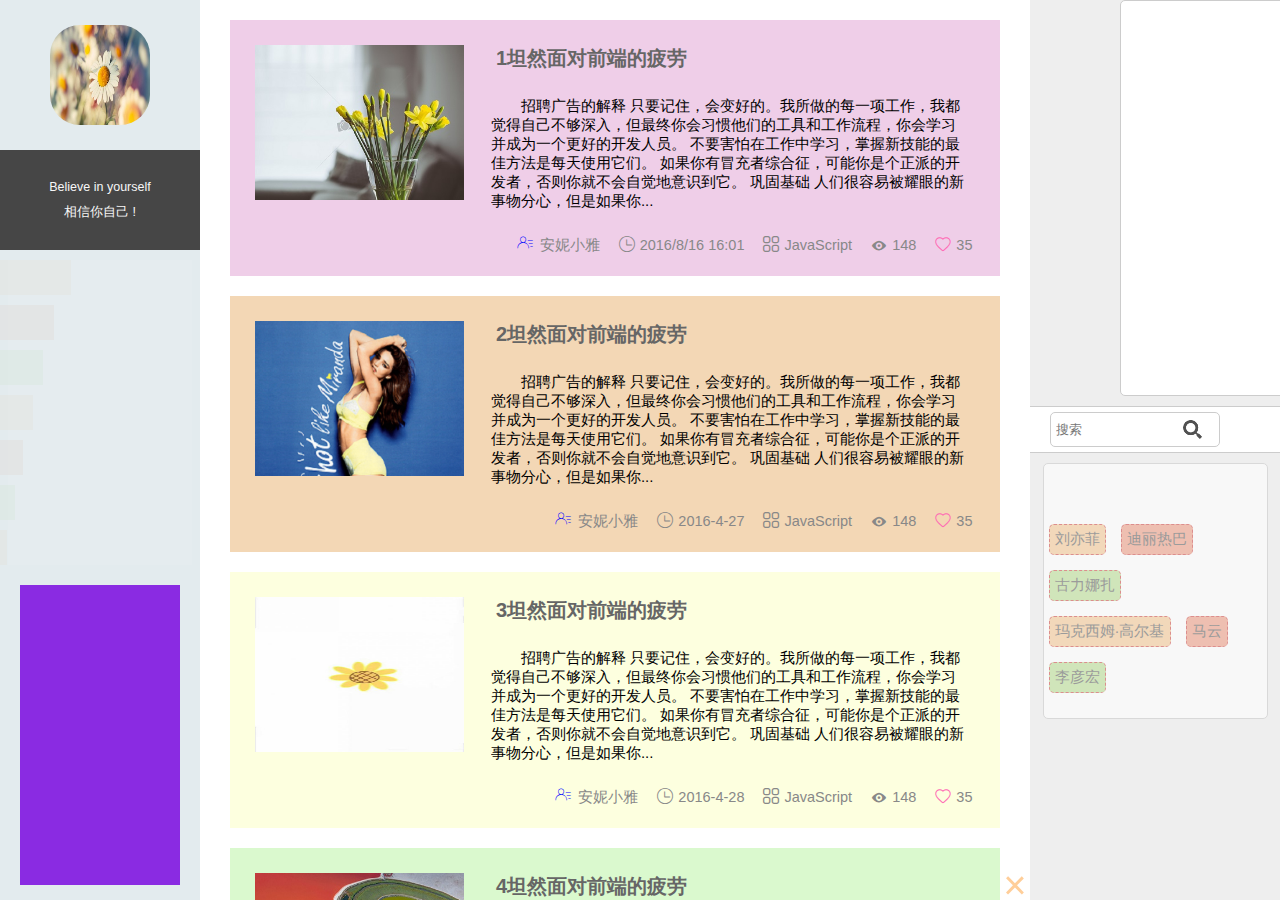
<file: index.html>
<!DOCTYPE >
<html>
	<head>
		<title>安妮小雅的博客</title>
		<meta charset="utf-8" />
		<meta name="viewport" content="width = device-width,initial-scale = 1.0,maximum-scale = 1.0" />
		<link rel="stylesheet" type="text/css" href="css/iconfont.css"/>
		<link rel="stylesheet" type="text/css" href="css/common.css" />
	</head>

	<body>
		<div id="mybody">
			<div id="leftOpenBtn">&equiv;</div>
			<div id="menuWrap">
				<div class="leftInner">
				<div id="head">
					<div class="myPic">
						<a href="aboutme.html" title="关于我"> <img alt="关于我" src="img/002.jpeg" /> </a>
					</div>
					<p class="slogan"> Believe in yourself<br />相信你自己 !</p>
				</div>
				<div id="categoryList">
					<!--<div class="categoryInner">
						<nav>
							<a href="#" title="html"><span> HTML </span><span>12</span> </a>
						</nav>
					</div>-->
				</div>
				<section>
					<a href="aboutme.html" title="关于我"> 了解 &bull; 我<i class="iconfont icon-xxx"></i> </a>
				</section>
				<div class="one"></div>
				<div class="one"></div>
			</div>
		</div>
			<div id="mainWrap">
				<!--<section>
					<div class="artical clearfix">
						<a href="#" class="left">
							<img src="img/1.png" />
						</a>
						<article class="left">
							<a href="#">
								 <h3>坦然面对：应对前端疲劳 </h3>
							</a>  
							<p>
								前端疲劳是非常真实的。 我看到过一些关于JavaScript疲劳的文章，
								但我认为问题远不止于这种特定的语言。先澄清一下，这篇文章不是
								在抱怨前端疲劳如何糟糕，以及技术发展太快—— 我喜欢技术迅速
								发展。同样的，我可以感受到它是如何的势不可挡，也会时不时地
								感觉自己要落伍了。发展。同样的，我可以感受到它是如何的势不可挡，也会时不时地
								感觉自己要落伍了。
							</p>
						</article>
					</div>
					<p class="details">
					<span><i></i>安妮小雅</span>	<span> <i></i>2015-3-26 </span> <span> <i></i>JavaScript</span>
						<span> <i></i> 2000人看过  </span> <span><i></i> 50人喜欢</span>
					</p>
				</section>-->
				<!--<footer>
					<a href="#" class="prev">
						<em><</em>
					</a>
					<div class="pages">
						<a href="#">1</a>
						<a href="#">2</a>
						<span class="cur">3</span>
						<a href="#">4</a>
						<a href="#">5</a>
						<span>...</span>
						<a href="#">34</a>
					</div>
					<a href="#" class="next">
						<em>></em>
					</a>
				</footer>-->
			</div>
			<div id="rightWrap">
				<div id="rightInner">
					<!--<div id="login" class="aside">
						<h3>
							登 录
						</h3>
						<form>
							<div class="loginbox">
								<input type="text" name="username" placeholder="用户名" required="required"/>
								<input type="password" name="pwd" placeholder="密码"  required/>
								<input type="button" value="登录" />
							</div>
							<a href="#">没有账号？去注册</a>
						</form>
					</div>-->
					<div id="recommend"  class="aside">
						<!--<h3>文章推荐</h3>
						<ul class="recommList">
							<li>
								<i></i>
								<a href="#" title="Python爬虫实战一之爬取糗事百科段子一之爬取糗事百科一之爬取糗事百科">Python爬虫实</a>
							</li>
						</ul>-->
					</div>
					<div id="search">
						<form id="form1" action="#" method="post"><input type="text" placeholder="搜索" name="searchText" /><input type="button" value="" name="searchBtn" />
						</form>
					</div>
					<div id="friendLink" class="aside">
						<!--<h3>友链小屋</h3>
						<a href="#" title="我的朋友"> <span>使用使用的任使用的任的任务</span></a>
						-->
					</div>
					<div id="rightOpenBtn">×</div>
				</div>
			</div>
		</div>
		<div id="panel">
			<button><a href="#mainWrap">返回顶部</a></button>
			<button><a href="aboutme.html">了解我</a></button>
		</div>
		<script src="js/tween.js"></script>
		<script src="js/gundong.js"></script>
		<script src="js/info.js"></script>
		<script src="js/common.js"></script>
		<!--<script src="js/index.js"></script>-->
	</body>
</html>
</file>
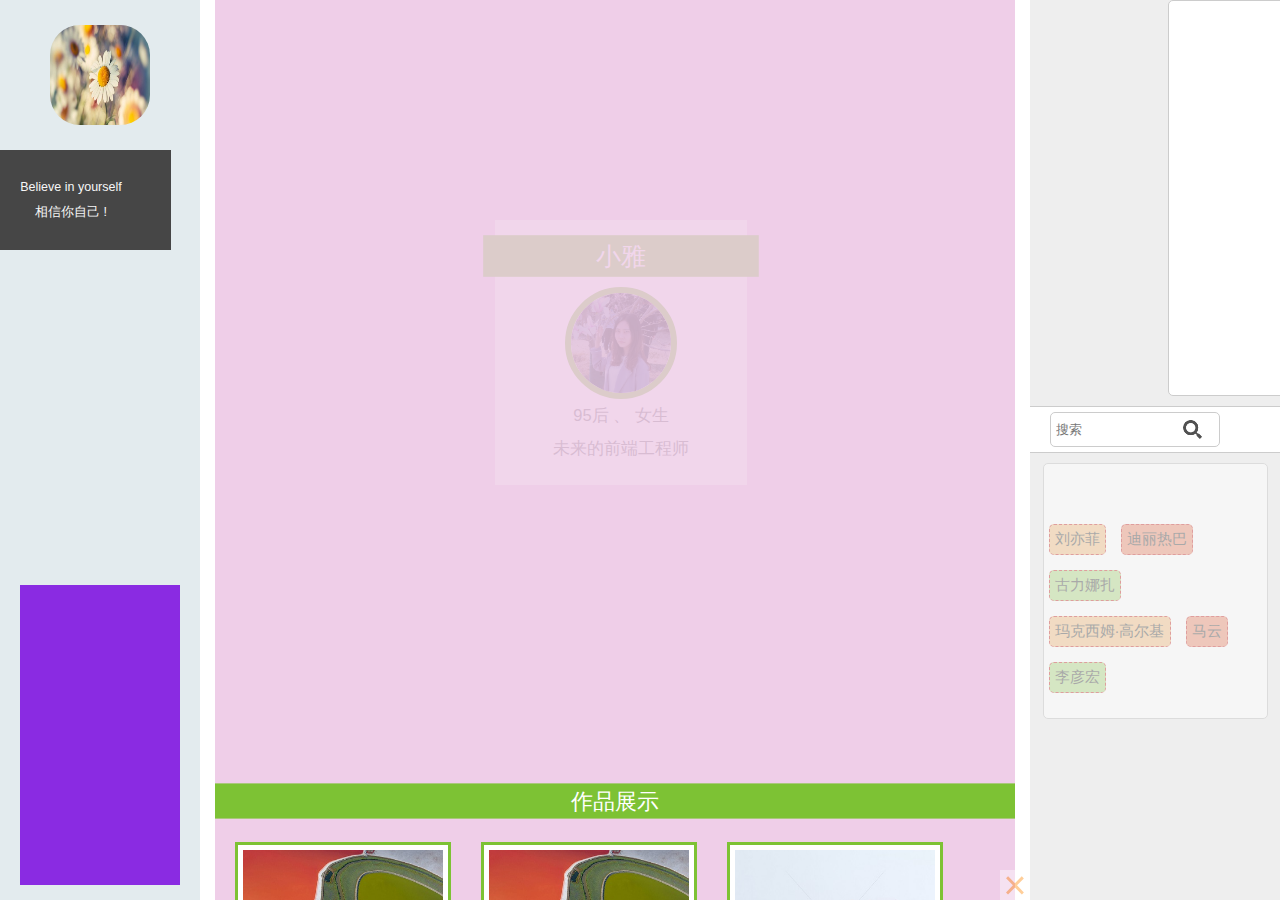
<file: aboutme.html>
<!DOCTYPE >
<html>
	<head>
		<title>安妮小雅的博客</title>
		<meta charset="utf-8" />
		<meta name="viewport" content="width = device-width,initial-scale = 1.0,maximum-scale = 1.0" />
		<link rel="stylesheet" type="text/css" href="css/iconfont.css" />
		<link rel="stylesheet" type="text/css" href="css/common.css" />
	</head>
	<body>
		<div id="mybody">
			<div id="leftOpenBtn">&equiv;</div>
			<div id="menuWrap">
				<div class="leftInner">
					<div id="head">
						<div class="myPic">
							<a href="#" title="关于我"> <img alt="关于我" src="img/002.jpeg" /> </a>
						</div>
						<p class="slogan"> Believe in yourself<br />相信你自己 !</p>
					</div>
					<div id="categoryList">
						<!--<div class="categoryInner">
						<nav>
							<a href="#" title="html"><span> HTML </span><span>12</span> </a>
						</nav>
					</div>-->
					</div>
					<section>
						<a href="aboutme.html" title="关于我"> 了解 &bull; 我<i class="iconfont icon-xxx"></i> </a>
					</section>
					<div class="one"></div>
					<div class="one"></div>
				</div>
			</div>
			<div id="mainWrap">
				<div class="aboutme clearfix">
					<div>
						<section class="xiaoya">
							<h3>小雅</h3>
							<img src="img/me (2).jpg" />
							<p>
								95后 、 女生 <br>未来的前端工程师
							</p>
						</section>
						<section class="contact">
							<h3>与我联系</h3>
							<ul>
								<li> <i class="iconfont icon-icecream-9"></i> 小雅 </li>
								<li> <i class="iconfont icon-icecream-14"></i> 22 </li>
								<li> <i class="iconfont icon-icecream-11"></i> 2018届毕业生 </li>
								<li> <i class="iconfont icon-icecream-10"></i> 山东</li>
								<li> <i class="iconfont icon-icecream-7"></i>QQ:528226249 </li>
								<li> <i class="iconfont icon-icecream-1"></i>https://github.com/justsso</li>
							</ul>
						</section>
					</div>
					<div>
						<section class="aboutTime">
							<h3>个人经历</h3>
							<span class="timeScroll"></span>
							<ul>
								<li>    
									<span class="time"><small>2014-至今</small></span>
									<p>
										山东理工大学<br>计算机科学与技术专业（卓越）
									</p>
									<em></em>
								</li>
								<li>
									<span class="time"><small>2016.9-2017.6</small></span>
									<p>
										山东理工大学
										<br />
										计算机学院软件孵化室
									</p>
									<em></em>
								</li>
							</ul>
						</section>
						<section class="skill">
							<h3>专业技能</h3>
							<div id="skill">
								<canvas id="canvas" width="400" height="400">
									您的浏览器不支持canvas！
								</canvas>
								<canvas id="tree" width="400" height="400">
									你的浏览器不支持canvas = _ =
								</canvas>
							</div>
						</section>
					</div>				
				</div>
				
				<!--作品集-->
				<div id="workCollection">
					<section>
						<h3>作品展示</h3>
						<ul>
							<li>
								<figure>
									<img src="img/003.jpg" />
									<figcaption> 微信小程序————“百书馆”</figcaption>
									<a href="#">详情..</a>
								</figure>
							</li>
							<li>
								<figure>
									<img src="img/003.jpg" />
									<figcaption> 微信小程序————“百书馆”</figcaption>
									<a href="#">详情..</a>
								</figure>
							</li>
							<li>
								<figure>
									<img src="img/2.jpg" />
									<figcaption> 微信小程序————“百书馆”</figcaption>
									<a href="#">详情..</a>
								</figure>
							</li>
							<li>
								<figure>
									<img src="img/2.jpg" />
									<figcaption> 微信小程序————“百书馆”</figcaption>
									<a href="#">详情..</a>
								</figure>
							</li>
							<li>
								<figure>
									<img src="img/2.jpg" />
									<figcaption> 微信小程序————“百书馆”</figcaption>
									<a href="#">详情..</a>
								</figure>
							</li>
							<li>
								<figure>
									<img src="img/003.jpg" />
									<figcaption> 微信小程序————“百书馆”</figcaption>
									<a href="#">详情..</a>
								</figure>
							</li>
						</ul>
					</section>
				</div>
			</div>
			<div id="rightWrap">
				<div id="rightInner">
					<div id="recommend" class="aside">
						<!--<h3>文章推荐</h3>
						<ul class="recommList">
							<li>
								<i></i>
								<a href="#" title="Python爬虫实战一之爬取糗事百科段子一之爬取糗事百科一之爬取糗事百科">Python爬虫实</a>
							</li>
						</ul>-->
					</div>
					<div id="search">
						<form id="form1" action="#" method="post"><input type="text" placeholder="搜索" name="searchText" /><input type="button" value="" name="searchBtn" />
						</form>
					</div>
					<div id="friendLink" class="aside">
						<!--<h3>友链小屋</h3>
						<a href="#" title="我的朋友"> <span>使用使用的任使用的任的任务</span></a>
						-->
					</div>
					<div id="rightOpenBtn">×</div>
				</div>
			</div>
		</div>
		<div id="panel">
			<button><a href="#mainWrap">返回顶部</a></button>
			<button><a href="aboutme.html">了解我</a></button>
		</div>
		<script src="js/tween.js"></script>
		<script src="js/gundong.js"></script>
		<script src="js/info.js"></script>
		<script src="js/common.js"></script>
		<script src="js/aboutme.js"></script>
	</body>

</html>
</file>
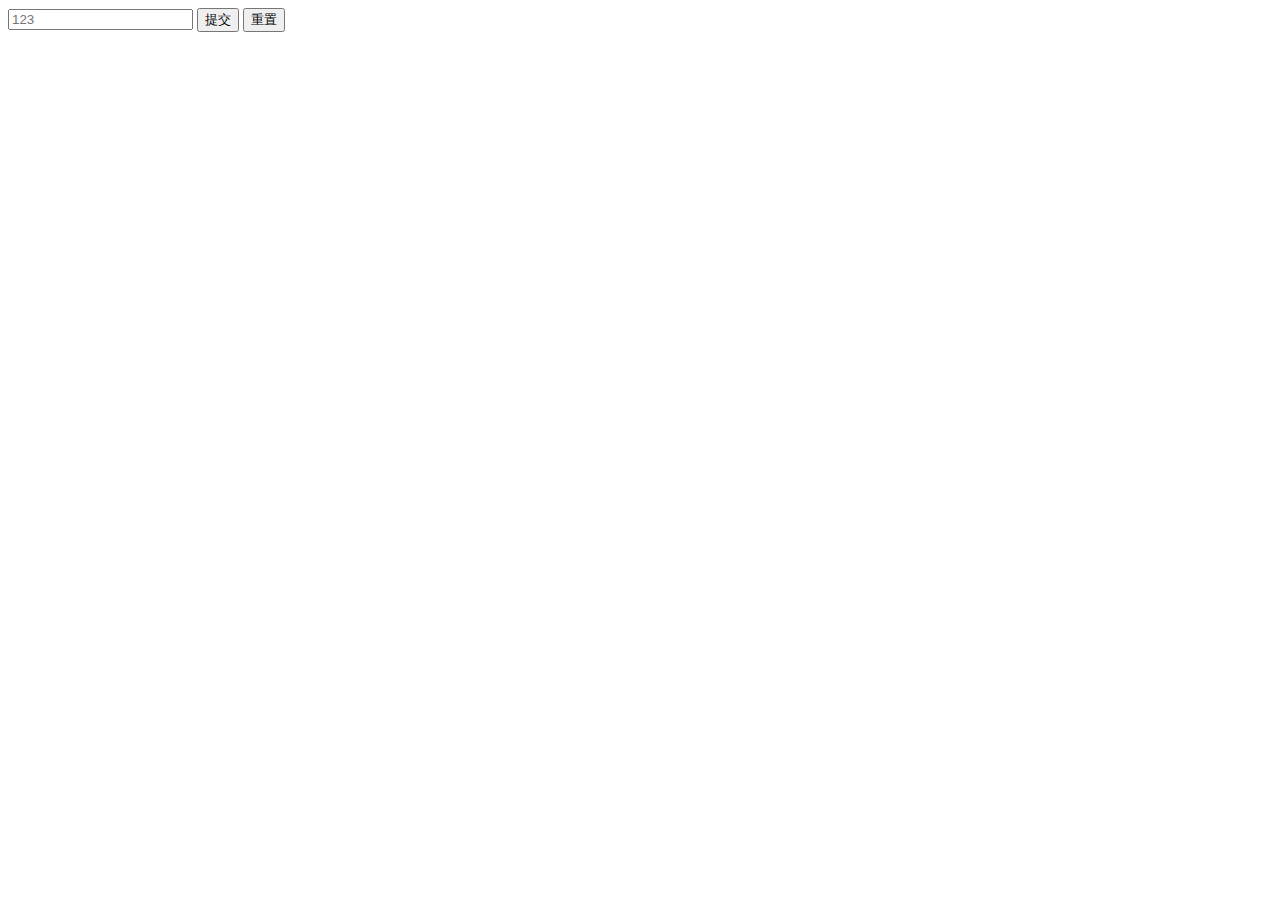
<file: messageMe.html>
<!DOCTYPE html>
<html>
	<head>
		<meta charset="UTF-8">
		<title>给我留言</title>
	</head>
	<body>
		<form action="#" method="post" id="form">
			<input type="text" value="" placeholder="123" />
			<input type="submit" value="提交"/>
			<input type="reset" name="" id="" value="重置" />
		</form>
		<script>
			var form = document.getElementById("form");
			form.onreset = function(e){
				
				e.preventDefault();
			}
		</script>
	</body>
</html>
</file>
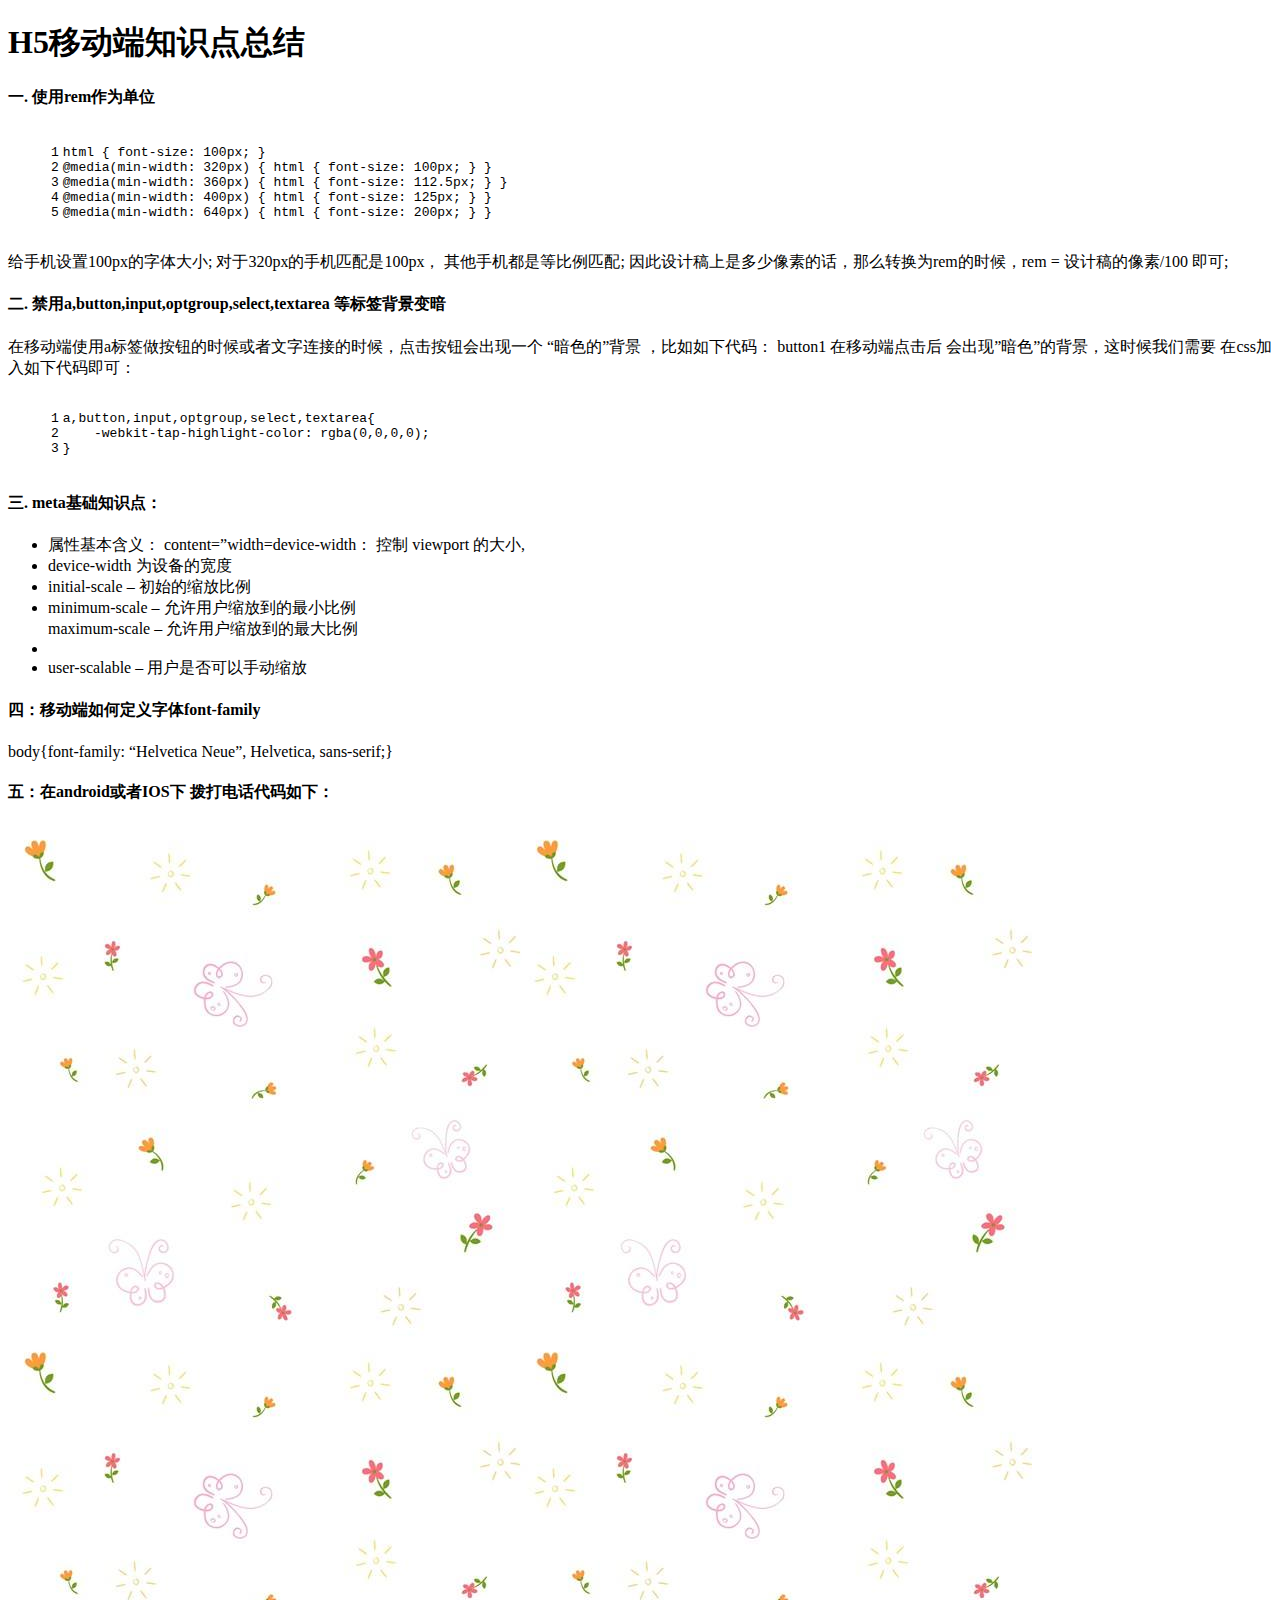
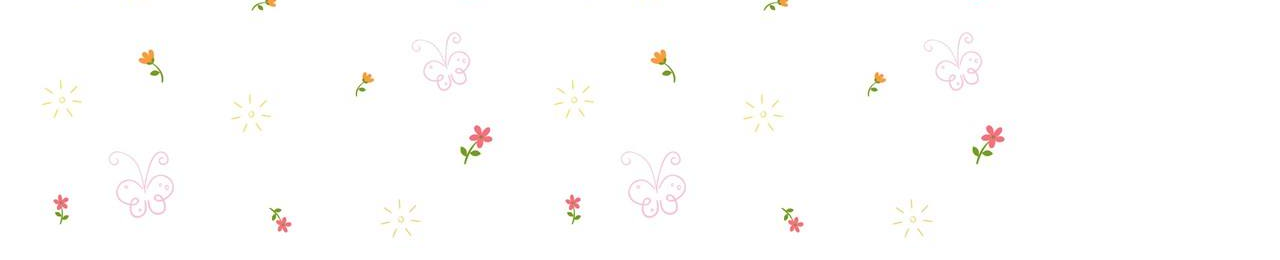
<file: moban.html>
<!DOCTYPE html>
<html>

	<head>
		<meta charset="UTF-8">
		<title></title>
	</head>

	<body>
		<h1 class="magic-editor-title" style="">H5移动端知识点总结</h1>
		<h4 class="magic-editor-h4" style="">
			<a id="一. 使用rem作为单位" name="一. 使用rem作为单位">一. 使用rem作为单位</a>
		</h4>
		<figure class="magic-editor-code" style="">
			<div class="needscoll">
				<table>
					<tbody>
						<tr>
							<td><pre class="magic-editor-code-number"><div>1</div><div>2</div><div>3</div><div>4</div><div>5</div></pre></td>
							<td><pre class="magic-editor-code-code"><div class="magic-editor-code-line">html { font-size: 100px; }</div><div class="magic-editor-code-line">@media(min-width: 320px) { html { font-size: 100px; } }</div><div class="magic-editor-code-line">@media(min-width: 360px) { html { font-size: 112.5px; } }</div><div class="magic-editor-code-line">@media(min-width: 400px) { html { font-size: 125px; } }</div><div class="magic-editor-code-line">@media(min-width: 640px) { html { font-size: 200px; } }</div></pre></td>
						</tr>
					</tbody>
				</table>
			</div>
		</figure>
		<div class="magic-editor-N" style="">
			给手机设置100px的字体大小; 对于320px的手机匹配是100px， 其他手机都是等比例匹配; 因此设计稿上是多少像素的话，那么转换为rem的时候，rem = 设计稿的像素/100 即可;
		</div>
		<h4 class="magic-editor-h4" style="">
			<a id="二.  禁用a,button,input,optgroup,select,textarea 等标签背景变暗" name="二.  禁用a,button,input,optgroup,select,textarea 等标签背景变暗">
				二.  禁用a,button,input,optgroup,select,textarea 等标签背景变暗
			</a>
		</h4>
		<div class="magic-editor-N" style="">
			在移动端使用a标签做按钮的时候或者文字连接的时候，点击按钮会出现一个 “暗色的”背景 ，比如如下代码： button1 在移动端点击后 会出现”暗色”的背景，这时候我们需要 在css加入如下代码即可：
		</div>
		<figure class="magic-editor-code" style="">
			<div class="needscoll">
				<table>
					<tbody>
						<tr>
							<td><pre class="magic-editor-code-number"><div>1</div><div>2</div><div>3</div></pre></td>
							<td><pre class="magic-editor-code-code"><div class="magic-editor-code-line">a,button,input,optgroup,select,textarea{</div><div class="magic-editor-code-line">    -webkit-tap-highlight-color: rgba(0,0,0,0);</div><div class="magic-editor-code-line">}</div></pre></td>
						</tr>
					</tbody>
				</table>
			</div>
		</figure>
		<h4 class="magic-editor-h4" style=""><a id="三. meta基础知识点：" name="三. meta基础知识点：">三. meta基础知识点：</a></h4>
		<div class="magic-editor-N" style="">
			<ul>
				<li>属性基本含义： content=”width=device-width： 控制 viewport 的大小,</li>
				<li>device-width 为设备的宽度</li>
				<li>initial-scale – 初始的缩放比例 </li>
				<li> minimum-scale – 允许用户缩放到的最小比例</li> maximum-scale – 允许用户缩放到的最大比例
				<li></li>
				<li>user-scalable – 用户是否可以手动缩放</li>
			</ul>
		</div>
		<h4 class="magic-editor-h4" style=""><a id="四：移动端如何定义字体font-family" name="四：移动端如何定义字体font-family">四：移动端如何定义字体font-family</a></h4>
		<div class="magic-editor-N" style="">body{font-family: “Helvetica Neue”, Helvetica, sans-serif;}</div>
		<h4 class="magic-editor-h4" style=""><a id="五：在android或者IOS下 拨打电话代码如下：" name="五：在android或者IOS下 拨打电话代码如下：">五：在android或者IOS下 拨打电话代码如下：</a></h4>
		<div class="magic-editor-code-img" style=""><img src="img/bg4.jpg"></div>
	</body>
</html>
</file>
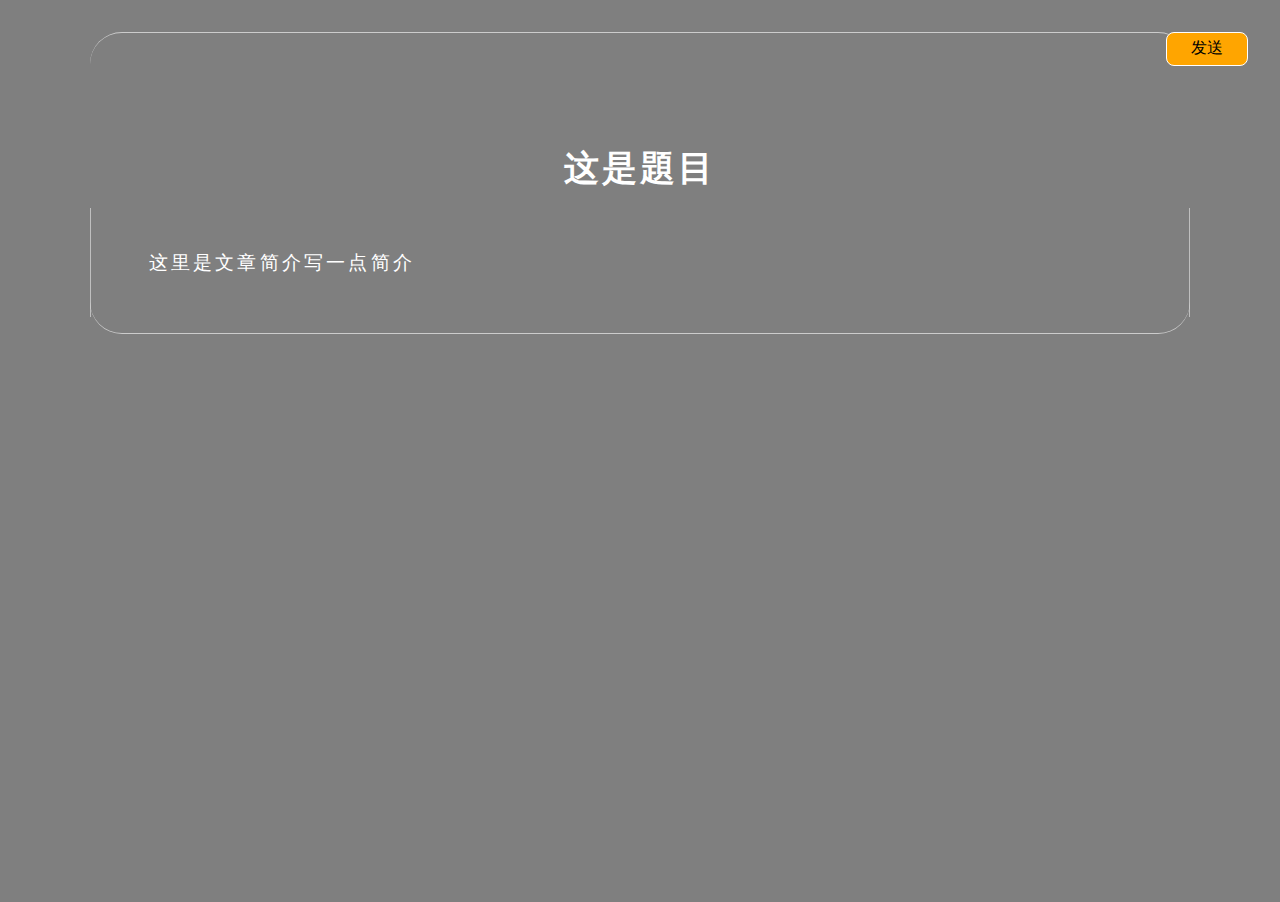
<file: writeArtical.html>
<!DOCTYPE html>
<html>
	<head>
		<meta charset="utf-8" />
		<title></title>
		<link rel="stylesheet" href="css/magic.css" />
	</head>
	<body style="background: rgba(0,0,0,0.5);">
		<div class="fathermaininfo">
			<div class="mytext">
				<div class="maininfo">
					<h1 class="magic-editor-title">这是題目</h1>
					<section class="magic-editor-quotes-introduction">
						这里是文章简介写一点简介
					</section>
				</div>
			</div>
			<div class="send">发送</div>
		</div>
		<div class="fortext">
			<div class="add">添加</div>
			<div class="change">修改</div>
			<div class="alot">删除</div>
		</div>
		<div class="zhe">
			<div class="constrol-simple">
				<div class="all">
					<div class="constrolTitle">选择类型</div>
					<div class="selectcategorg">
						<span class="constrol-item" item="magic-editor-title">title</span>
						<span class="constrol-item" item="magic-editor-quotes">quotes</span>
						<span class="constrol-item" item="magic-editor-quotes-introduction">introduction</span>
						<span class="constrol-item" item="magic-editor-Y">text-Y</span>
						<span class="constrol-item" item="magic-editor-N">text-N</span>
						<span class="constrol-item" item="magic-editor-h1">H1</span>
						<span class="constrol-item" item="magic-editor-h2">H2</span>
						<span class="constrol-item" item="magic-editor-h3">H3</span>
						<span class="constrol-item" item="magic-editor-h4">H4</span>
						<span class="constrol-item" item="magic-editor-h5">H5</span>
						<span class="constrol-item" item="magic-editor-h6">H6</span>
						<span class="constrol-item" item="magic-editor-code-img">IMG</span>
						<span class="constrol-item" item="magic-editor-code">CODE</span>
					</div>
				</div>
				<div class="style">
					<div class="constrolTitle">需要进行更新的样式</div>
					<textarea class="style-textarea"></textarea>
				</div>
				<div class="constrol-info">
					<div class="constrolTitle">请输入信息</div>
					<textarea class="info"></textarea>
				</div>
				<div class="okorno">
					<span class="constrol-ok">OK</span>
					<span class="constrol-no">NO</span>
				</div>
			</div>
		</div>
		<div class="zhe22">
			<div class="zhe2">
				<div>
					<span class="theTextcategory">分类:</span>
					<input type="text" id="textforfenlei" />
				</div>
				<div>
					<span class="biaoqianyun">标签:</span>
					<input type="text" id="textforbiaoqian" />
				</div>
				<div>
					<span class="oneok">ok</span>
					<span class="twono">no</span>
				</div>
			</div>
		</div>
		<script type="text/javascript" src="js/scrollEdit.js"></script>
		<script type="text/javascript" src="js/end.js"></script>
	</body>

</html>
</file>
<file: css/iconfont.css>
@font-face {font-family: "iconfont";
  src: url('iconfont.eot?t=1502111311893'); /* IE9*/
  src: url('iconfont.eot?t=1502111311893#iefix') format('embedded-opentype'), /* IE6-IE8 */
  url('iconfont.woff?t=1502111311893') format('woff'), /* chrome, firefox */
  url('iconfont.ttf?t=1502111311893') format('truetype'), /* chrome, firefox, opera, Safari, Android, iOS 4.2+*/
  url('iconfont.svg?t=1502111311893#iconfont') format('svg'); /* iOS 4.1- */
}

.iconfont {
  font-family:"iconfont" !important;
  font-size:16px;
  font-style:normal;
  -webkit-font-smoothing: antialiased;
  -moz-osx-font-smoothing: grayscale;
}

.icon-kanguo:before { content: "\e60f"; }

.icon-sousuo:before { content: "\e603"; }

.icon-dongman1101:before { content: "\e60e"; }

.icon-leimupinleifenleileibie:before { content: "\e72b"; }

.icon-icecream-:before { content: "\e6fa"; }

.icon-icecream-1:before { content: "\e6fb"; }

.icon-icecream-2:before { content: "\e6fc"; }

.icon-icecream-3:before { content: "\e6fd"; }

.icon-icecream-4:before { content: "\e6fe"; }

.icon-icecream-5:before { content: "\e6ff"; }

.icon-icecream-6:before { content: "\e700"; }

.icon-icecream-7:before { content: "\e701"; }

.icon-icecream-8:before { content: "\e702"; }

.icon-icecream-9:before { content: "\e703"; }

.icon-icecream-10:before { content: "\e704"; }

.icon-icecream-11:before { content: "\e705"; }

.icon-icecream-12:before { content: "\e706"; }

.icon-icecream-13:before { content: "\e707"; }

.icon-icecream-14:before { content: "\e708"; }

.icon-icecream-15:before { content: "\e709"; }

.icon-icecream-16:before { content: "\e70a"; }

.icon-icecream-17:before { content: "\e70b"; }

.icon-icecream-18:before { content: "\e70c"; }

.icon-icecream-19:before { content: "\e70d"; }

.icon-xihuan:before { content: "\e6ca"; }

.icon-shijian:before { content: "\e641"; }

.icon-zuozhe:before { content: "\e60c"; }
</file>
<file: css/magic.css>
.fortext {
	width: 4rem;
	border: 1px solid white;
	text-align: center;
	position: fixed;
	display: none;
	opacity: 0;
	transition: all .5s;
	line-height: 1rem;
	padding: .2rem 1rem;
	background: rgba(0, 0, 0, 0.6);
}

.fortext div:hover {
	background: white;
	color: black;
	cursor: pointer;
}

.change,
.alot,
.add {
	padding: .3rem 0;
	width: auto;
	text-align: center;
	color: white;
}


/*文本操作界面*/
.zhe{
	position: fixed;
	width: 100%;
	height: 100%;
	top: 0;
	left: 0;
	background: rgba(0,0,0,0.6);
	display: none;
}
.constrol-simple {
	position: absolute;
	width: 50%;
	top: 10%;
	left: 25%;
	background: rgba(0, 0, 0, 0.5);
	color: white;
}

.selectcategorg {
	text-align: center;
	font-size: 1.2rem;
	padding: 1rem 1rem;
	line-height: 2rem;
}

.all {
	margin: 1rem 0;
}

.constrolTitle {
	text-align: center;
	font-size: 1.5rem;
	padding: 1rem 0;
}

.constrol-item {
	padding: .2rem .6rem;
	border: 1px solid white;
	cursor: pointer;
}

.constrol-item:hover {
	background: white;
	color: black !important;
}

.style-textarea {
	color: white;
	display: block;
	min-width: auto;
	width: 95%;
	margin: auto;
	height: 2rem;
	font-size: 1.2rem;
	background: rgba(0, 0, 0, 0.8);
	resize: none;
}

.info {
	color: white;
	display: block;
	min-width: auto;
	width: 95%;
	margin: auto;
	height: 10rem;
	font-size: 1.2rem;
	background: rgba(0, 0, 0, 0.8);
	resize: none;
}
.constrol-info{
	padding: 2rem 0;
}
.okorno{
	margin: auto;
	width: 9rem;
}
.okorno span{
	display: inline-block;
	padding: .3rem 1.5rem;
	border: 1px solid white;
	border-radius: .5rem;
	
}
.okorno span:hover{
	background: white;
	color: black;
	cursor: pointer;
}


html {
	width: 100%;
	height: 100%;
}

body {
	transition: all .4s;
	overflow: hidden;
	height: 100%;
	padding: 0;
	margin: 0;
	/*background: url(../img/backgroud.jpg);*/
	background-size: 100% 100%;
	background: rgba(0,0,0,0);
}

.fathermaininfo {
	height: 100%;
}

.send{
	width: 5rem;
	height: 2rem;
	text-align: center;
	border: 1px solid white;
	border-radius: .5rem;
	background: orange;
	position: fixed;
	top: 2rem;
	right: 2rem;
	cursor: pointer;
}
.send:before{
	vertical-align: middle;
	content: "";
	height: 100%;
	display: inline-block;
}
.zhe22{
	position: fixed;
	top: 0;
	left: 0;
	bottom: 0;
	right: 0;
	background: rgba(0,0,0,0.3);
	display: none;
}
.zhe2{
	position: fixed;
	width: 50%;
	top: 40%;
	left: 25%;
	background: rgba(0,0,0,0.3);
}
.zhe2>div{
	text-align: center;
	margin:1rem 0;
	color: white;
	font-size: 1.2rem;
}
.oneok,.twono{
	padding: .5rem 2rem;
	background: orange;
	color: white;
	cursor: pointer;
}
/* 使用魔术平台进行相关的各种数据的更新*/
h2,
h3,
h4,
h5,
h6 {
	/*padding: 0;*/
	/*margin: 0;*/
	font-size: 1rem;
	text-indent: 0em;
}

.maininfo {
	max-width: 1100px;
	margin: 0 auto;
	margin-bottom: 3rem;
	border-top: 1px solid rgba(255, 255, 255, 0.6);
	border-bottom: 1px solid rgba(255, 255, 255, 0.6);
	padding-top: 6rem;
	padding-bottom: 1rem;
	border-radius: 2rem;
	margin-top: 2rem;
	transition: all .5s;
	opacity: 1;
	/*border-left: 2px solid white;textlianjie 
	border-right: 2px solid white;*/
}
.maininfo a{
	text-decoration: none;
	color: inherit;
}
.magic-editor-title {
	display: block;
	text-align: center;
	font-size: 2.2rem;
}

.magic-editor-quotes {
	display: block;
	text-align: center;
	font-size: 1rem;
	margin: 3rem 2rem;
	position: relative;
}

.magic-editor-quotes-left,
.magic-editor-quotes-right {
	position: absolute;
	font-size: 2rem !important;
	top: 50%;
	margin-top: -1rem;
}

.magic-editor-quotes-left {
	left: 0;
}

.magic-editor-quotes-right {
	right: 0;
}

.magic-editor-quotes-introduction {
	cursor: auto;
	text-indent: 2em;
	padding: 2em 1em 2em 1em;
	font-size: 1.2rem;
	border-left: 1px solid rgba(255, 255, 255, 0.5);
	border-right: 1px solid rgba(255, 255, 255, 0.5);
}

.magic-editor-quotes-text {
	text-indent: 2em;
	margin: 2em 1em 3em 1em;
	font-size: 1.2rem;
}

.magic-editor-h1 {
	margin: 0.5rem 0;
	font-size: 0.7rem;
	cursor: pointer;
}

.magic-editor-h2 {
	margin: 0.5rem 0;
	font-size: 0.6rem;
	cursor: pointer;
}

.magic-editor-h3 {
	margin: 0.5rem 0;
	font-size: 0.5rem;
	cursor: pointer;
}

.magic-editor-h4 {
	margin: 0.5rem 0;
	font-size: 0.4rem;
	cursor: pointer;
}

.magic-editor-h5 {
	margin: 0.5rem 0;
	font-size: 0.35rem;
	cursor: pointer;
}

.magic-editor-h6 {
	margin: 0.5rem 0;
	font-size: 1.3rem;
	cursor: pointer;

}
.magic-editor-code {
	padding: .5rem 0;
	margin: 0.5rem 0;
	background: rgb(255,250,232);
	text-indent: 0;
	font-weight: bold;
	color: rgb(120,120,120);
	font-family: monaco;
}

.needscoll {
	overflow: auto;
	padding-left: 0.3rem;
}

.magic-editor-code pre {
	margin: 0;
	color: #464646;
	padding-right: 0.3rem;
}
.magic-editor-code pre>div{
	padding: 0.06rem 0;
}
.magic-editor-code-number {
	color: #9E9E9E;
}

.magic-editor-code-code {}

.magic-editor-code-line {
	rgb(63,75,83)
}


/*图片栏*/
.magic-editor-code-img {
	width: auto;
	font-size: 0;
}

.magic-editor-code-img img {
	display: block;
	width: 8rem;
	height: 6rem;
}


/*正文文字栏*/

.magic-editor-N {
	text-indent: 0;
	line-height: 1.7;
}
/*段落 2缩进*/
.magic-editor-Y {
	margin: 0 0.2rem;
	text-indent: 2em;
	line-height: 1.7;
}

.mytext {
	height: 100%;
	color: white;
	font-size: 1rem;
	letter-spacing: 0.2rem;
	line-height: 2rem;
}


/* 文章简介栏  */

.aboutme {
	width: 100%;
	text-align: center;
}

.aboutme-out {
	width: 60%;
	margin: auto;
	border: 1px solid white;
}

.about-meinfo {
	font-weight: 800;
	padding-right: .5rem;
}

.headimg {
	width: 10%;
	margin: auto;
	border-radius: 50% 50%;
}

.headimg img {
	display: block;
	width: 100%;
	height: 100%;
	border-radius: 50% 50%;
}


/*主要页面的最下面标题栏和引用栏*/

.otherText {
	font-weight: 800;
	max-width: 1100px;
	margin: 3rem 1rem;
	margin-bottom: 0;
	height: 10rem;
	color: rgba(235, 235, 235, 0.8);
	position: relative;
}

.otherText a:hover {
	color: white;
}

.textlianjie {
	display: inline-block;
	margin:0 0.5rem;
	padding:0.1rem 0.5rem;
	border-top-left-radius: 1rem;
	border-bottom-right-radius: 1rem;
	background: rgba(102, 218, 64, 0.38);
	letter-spacing: 0.1rem;
	color: white !important;
	font-size: 0.8rem !important;
}

.beforetext {
	position: absolute;
	left: 0;
	padding-left: 2rem;
	bottom: 2rem;
}

.nexttext {
	position: absolute;
	right: 0;
	bottom: 2rem;
	padding-right: 2rem;
}

.bq-text {
	text-align: center;
}

.fg-text {
	width: 90%;
	border-bottom: 1px solid rgba(255, 255, 255, 0.4);
	margin: 1.5rem auto;
	margin-bottom: 0;
}
</file>
<file: css/common.css>
/* reset.css*/
body{
	margin: 0;
	font-family: helvetica ,"microsoft yahei", sans-serif; 
}
html,body{
	height: 100%;	
}
h3,p{
	margin: 0;
}
img{
	border: none;
}
#mybody{
	width: 100%;
	height: 100%;
	position: relative;
	overflow: auto;
}
ul,li{
	padding: 0;
	margin: 0;
	list-style: none;
	text-align: left;
}
a{
	text-decoration: none;
	color: #666;
}
a:hover{
	color: rgb(3,154,43);
}
input,button{
	border: none;
	outline: none;
}
.left{
	float: left;
}
.right{
	float: right;
}
/*index.css*/

#menuWrap{
	position: fixed;
	width: 4rem;
	left: 0;
	top: 0;
	bottom: 0;
	background: rgb(227,235,238);
	transition: all .3s ease-out;
}

.leftInner{
	width: 100%;
	height: 100%;
	overflow: hidden;
}
#menuWrap section{
	display: none;
	width: 88%;
	text-align: center;
	font-size: 0.5rem;
	height: 1rem;
	line-height: 1rem;
	border: 1px solid ;
	color: #D15151 ;
	border-radius: 0.5rem;
	margin: 10px auto;
}

.one{
	margin: 20px;
	background: blueviolet;
	height: 300px;
}
#mainWrap{
	position: absolute;
	left: 4.2rem;
	top: 0;
	right: 5.3rem;
	transition-duration: .5s;
	transition-property: right;
	transition-timing-function: ease-out;
	z-index: 0;
	opacity: 0;
}

#rightWrap{
	position: fixed;
	top: 0;
	bottom: 0;
	right: 0;
	width: 5rem;
	background: #EEEEEE;
	transition: width .5s ease-out;
	overflow:hidden;
}
#rightInner{
	width: 100%;
	height: 100%;
	overflow-y: hidden;
}
#scrollBar{
	position: absolute;
	top: 0;
	right: 0;
	background: red;
	z-index: 2;
	width: 8px;
	height: 30px;
}
#scrollRoad{
	position: absolute;
	top: 0;
	right: 0;
	width: 8px;
	height: 100%;
	background: #AAAAAA;
	z-index: 1;
}
#rightOpenBtn{
	position: fixed;
	bottom: 0;
	right: 5rem;
	width: 0.6rem;
	height: 0.6rem;
	background: rgb(255,255,255);
	color: rgb(255,133,0);
	font-size: 0.8rem;
	text-align: center;
	line-height: 0.6rem;
	transition:  all .5s;
	opacity: 0.4;
	cursor: pointer;
}

#rightOpenBtn:hover {
	box-shadow: 0 0 0.3rem #000000;
	opacity: 0.8;
}

/*左侧内容*/
/*左侧开关*/
#leftOpenBtn{
	position: fixed;
	left: 0rem;
	bottom: 0;
	width: 1rem;
	height: 1rem;
	background: rgb(255,255,255);
	color: rgb(255,133,0);
	font-size: 0.8rem;
	text-align: center;
	line-height: 1rem;
	transition:  all .5s;
	opacity: 0.3;
	cursor: pointer;
	z-index: 9999;
	border: 1px solid #999;
	transition: all .3s ease-out;
	display: none;	
}

#leftOpenBtn:hover {
	box-shadow: 0 0 0.3rem #000000;
	opacity: 0.8;
}

/*个人介绍*/
#head{
	padding-top: 0.5rem;
	text-align: center;
}
.myPic{
	margin-bottom: 0.5rem;
	position: relative;
	top: -200px;
}

.myPic img{
	border-radius: 30%;
	width: 2rem;
	height: 2rem;
	transition: all .7s;
	/*animation: rotateImg;
	animation-iteration-count: infinite;
	animation-duration: 4s;
	animation-timing-function: linear;*/
}

.myPic:hover img{
	transform: rotateY(0deg);
	animation-play-state: paused;
}
@-webkit-keyframes rotateImg{
	from{
		transform: rotateY(0deg);
	}
	to{
		transform: rotateY(360deg);
	}
}
p.slogan{
	font-size: 0.25rem;
	background: rgb(70,70,70);
	padding: .5rem 0;
	color: rgb(247,247,247);
	line-height: 2;
	position: relative;
	right: 400px;
}
/* 类别分类*/
#categoryList{
	background: #FFFFFF;
	/*border: 1px solid #CCCCCC;*/
	width: 92%;
	margin: 0 auto;
	margin-top: 0.2rem;
	position: relative;
	opacity: 0;
}
#categoryList nav{
	margin-bottom: 0.2rem;
	position: relative;
	right: 400px;
}

#categoryList a{
	padding: 0.1rem 0 0.1rem 0.3rem;
	display: block;
	transition: all .5s;
	height: 0.5rem;
	width: 100%;
	/*border: 1px solid #D15151;*/
	line-height: 0.5rem;
	font-size: 0.28rem;
}
#categoryList a:hover{
	border-left: 0.2rem solid #20B2AA;
}
#categoryList a span {
	display: inline-block;
	font-size: 0.3rem;
}
#categoryList a span:first-child{
	margin-right: 0.1rem;
}

/*右侧内容*/
/*登录*/
#login form {
	text-align: center;
	margin: 0;
}
#login form input{
	display: block;
	border: 1px solid #CCCCCC;
	padding: 0.1rem;
	margin: 0 auto;
	margin-bottom: 0.3rem;
	border-radius: 0.1rem;
	
}
#login form input:focus{
	border: 1px solid orangered;
}
#login form input[type='button']{
	border: none;
	padding: 0.1rem 0.7rem;
	background: orange;
	color: #fff;
}
#login form a{
	font-size: 0.3rem;
	text-decoration: underline;
}
/*推荐*/
#recommend,#friendLink,#login{
	border: 1px solid #CCCCCC;
	box-sizing: border-box;
	background: #FFFFFF;
	overflow: hidden;
	width: 4.5rem;
	margin: 0 auto;
	border-radius: 0.1rem;
	margin-bottom: 0.2rem;
	transition: all 0s ease 0s; 
	transform-origin: center;
	padding-bottom: 0.2rem;
}
#recommend:hover , #friendLink:hover ,#categoryList:hover{
	box-shadow: 0 0 0.3rem #333333;
}

#recommend h3,#friendLink  h3,#login h3{
	font-size: 0.35rem;
	font-weight: 200;
	border-bottom: 1px solid rgb(3,154,43);
	text-indent: 0.3rem;
	margin-bottom: 0.3rem;
	padding: 0.2rem 0;
}

#recommend li{
	/*background: #FFFFFF;*/
	height: auto;
	display: block;
	margin-bottom: 0.2rem;
	border-bottom: 1px dashed #CCCCCC;
	text-indent: 0.3rem;
	overflow: hidden;
	padding-bottom: 0.1rem;
}

#recommend li i{
	float: left;
	margin-left: 0.1rem;
	width: 0.4rem;
	height: 0.4rem;
	background: url(../img/icecream-07.png) no-repeat left top ;
	background-size: 100%;
}
#recommend li i:before{
	content: '';
	/*添加字体图标*/
}

#recommend li a{
	text-align: left;
	font-size: 0.3rem;
	padding-left: 0.1rem;
	float: left;
	width: 3.8rem;
	color: #666666;
}
#recommend{
	position: relative;
	left: 400px;
}
#recommend ul{
	position: relative;
	top: 400px;
}
#recommend h3,#friendLink h3{
	position: relative;
	top: -100px;
}
#friendLink{
	opacity: 0;
}
.clearfix:after{
	content: '';
	clear: both;
	display: inline-block;
	height: 0;
	visibility: hidden;
}

#search{
	border-top: 1px solid #CCCCCC;
	border-bottom: 1px solid #CCCCCC;
	background: #FFFFFF;
	margin-bottom: 0.2rem;
}
#search form{
	margin: 0;
	text-align: center;
	padding: 0.1rem 0;
	overflow: hidden;
	position: relative;
}
#search form input{
	border: none;
	outline: none;
	float: left;
}
#search form input:first-child{
	padding: 0;
	border: 1px solid #CCCCCC;
	height: 0.7rem;
	border-radius: 0.1rem;
	padding-left: 0.1rem;
	color: #333;
	margin-top: 0;
	margin-left: 0.4rem;
	width: 3.4rem;
}
#search form input:last-child{
	width: 0.5rem;
	height: 0.7rem;
	background: url(../img/faj.png) no-repeat left center;
	background-size: 100%;
	position: absolute;
	right: 1.5rem;
	transition: all .3s ease-in;
	
}

#friendLink a{
	text-align: center;
	float: left;
	margin: 0 5px ;
	display: block;
	padding: 0.1rem;
	margin-bottom: 0.3rem;
	margin-right: 0.2rem;
	border: 1px dashed #D15151;
	border-radius: 0.1rem;
	font-size: 0.3rem;
}
/*首页文章*/
#mainWrap section{
	margin: 0.4rem;
	/*height: 6rem;*/
	background: rgb(247,247,247);
	padding: 0.4rem;
	z-index: 9999;
}
#mainWrap section:hover{
	box-shadow: 0 0 0.3rem rgb(222,222,222);
}
#mainWrap section:hover .artical>a>img{
	transform: scale(1.1);
}
section .artical{
	overflow: hidden;
}
section .artical>a{
	width: 30%;
	height: 3.3rem;
	padding: 0.1rem;
	box-sizing: border-box;
	overflow: hidden;
}
.artical article{
	width: 65%;
	margin-left: 3%;
}
.artical>a>img{
	display: inline-block;
	width: 4.8rem;
	width: 100%;
	height: 100%;
	transition: all .4s ease;
}
.artical article>a{
	display: block;
	width: 100%;
	
	margin-bottom: 0.4rem;
	padding: 0.1rem;
	
}
.artical article>a:hover{
	color: rgb(238,91,46);
}
.artical h3{
	display: inline-block;
	font-size: 0.4rem;
	transition: all .3s ease;
}
.artical h3:hover{
	padding-left: 0.4rem;
}
.artical p{
	font-size:0.3rem ;
	text-indent: 2em;
	overflow: hidden;
}

section .details{
	margin-top: 0.4rem;
	font-size: 0.29rem;
	text-align: right;
}
section .details span{
	padding: 0 0.15rem;
	vertical-align: baseline;
	color: #888;
	cursor: pointer;
}
section .details span:hover{
	color: orangered;
}
.details span i{
	display: inline-block;
	width: 0.4rem;
	height: 0.4rem;
	background-size: cover;
	margin-right: 0.1rem;
}
.details span:first-child i{
	font-size: 0.4rem;
	color: blue;
}
.details span:last-child i{
	color: hotpink;
}
/*页脚*/
footer{
	position: relative;
	background: rgb(247,247,247);
	padding: 0.43rem;
	font-size: 0.4rem;
}
footer>a{
	position: absolute;
	top: 0.43rem;
	width: 0.64rem;
	height: 0.64rem;
	line-height: 0.64rem;
	text-align: center;
	border: 2px solid #CCCCCC;
	border-radius: 50%;
	transition: all 0.3s linear;
}
footer .prev{
	left: 1.4rem;
}
footer .next{
	right: 1.4rem;
}
footer .pages{
	text-align: center;
		
}
footer .pages>*{
	display: inline-block;
	width: 0.64rem;
	height: 0.64rem;
	line-height: 0.64rem;
	text-align: center;
	border: 2px solid transparent;
	border-radius: 50%;
	transition: all 0.3s linear;
}
footer .pages .cur{
	border: 2px solid #93A2E2;
}
footer .pages a:hover,footer>a:hover{
	border: 2px solid orangered;
	color: orangered;
}

/*面包屑*/
.path{
	font-size: 0.3rem;
}
/*文章详情页*/
div.content{
	font-size: 0.32rem;
	margin: 0.4rem;
	background: white;
	padding: 0.4rem;
}
div.content h1{
	font-size: 0.6rem;
	text-align: center;
	color: orangered;
}
div.content article p{
	margin-bottom: 0.6rem;
	line-height: 1.7;
	text-indent: 2em;
	padding: 0 0.4rem;
}
div.content p img{
	width: 8rem;
	height: 6rem;
}

/*文章喜欢*/
.contentDetail {
	text-align: center;
}
.contentDetail button{
	border: none;
	outline: none;
	padding: 0.2rem ;
	background: pink;
	color: #fff;
	text-align: center;
	cursor: pointer;
}
/*评论*/
#comment{
	margin: 0.4rem;
	padding: 0.4rem;
	background: rgb(247,247,247);
}
.writeCom{
	background: #FFFFFF;
}
.writeCom textarea{
	width:75%;
	height: 3rem;
	resize: none;
	font-size: 0.3rem;
}
.writeCom [type='button']{
	border: none;
	outline: none;
	width: 12%;
	height: 0.6rem;
	background: olive;
	color: #fff;
	line-height: 0.6rem;
	text-align: center;
	cursor: pointer;
}
/*所有评论*/
.comments{
	font-size: 0.28rem;
}
.comments li{
	padding: 0.4rem 0;
	margin-bottom: 0.5rem;
	border-bottom: 1px solid #CCCCCC;
}

/*关于我*/
#mainWrap .aboutme,#workCollection{
	font-size: 0.33rem;
	text-align: center;
	background: wheat;
	color: #666;
	width: 16rem;
	margin: 0 auto ;
	position: relative;
	background: rgb(239,206,232);
}
.aboutme{
	padding-bottom: 0.3rem;
	height: 15rem;
}
.aboutme>div{
	position: absolute;
}
.aboutme>div:first-child{
	left: 260px;
	top: 200px;
	opacity: 1;
}
.aboutme>div:last-child{
	right: -600px;
	top: 0;
}
.aboutme section,#workCollection section{
	padding: 0;
	background: #FFFFFF!important;
}
.aboutme h3,#workCollection section >h3{
	background: rgb(125,194,52);
	margin-bottom: 0.3rem;
	font-weight: normal;
	color: white;
	padding: 0.05rem 0;
	transform: scale(1.1);
}
.xiaoya{
	opacity: 0;
	
}
.xiaoya h3,.contact h3{
	transform: scale(1.3);
}
.aboutme img{
	width: 2rem;
	height: 2rem;
	border-radius: 50%;
	border: 6px solid rgb(239,206,232);
	border: 6px solid  rgb(125,194,52);
}
.aboutme p{
	line-height: 2;
}
.aboutme p a img{
	width: 1rem;
	height: 1rem;
	border-radius: 50%;
}

#skill{
	position: absolute;
	background: rgba(0,0,0,0);
	left: 0;
	top: 20px;
}
#canvas{
	position: absolute;
	left: 50%;
	top: 0;
	background: rgba(0,0,0,0);
	z-index: 1;
}
#tree{
	position: absolute;
	left: 50%;
	top: 0;
	z-index: 3;
	transform: scale(0);
	transition: all .5s;
	transition-delay: 3s;
}
section.aboutTime,section.skill{
	position: relative;
	width: 9rem;
	height: 5rem;
}
section.skill{
	height: 7rem;
}
section.aboutTime li{
	position: absolute;
	background: rgba(125,194,52,0.5);
	padding: 0.1rem;
}
section.aboutTime li p{
	font-size: 0.3rem;
}
section.aboutTime li:nth-child(2n+1){
	left: 0.3rem;
}
section.aboutTime li:nth-child(2n){
	right: 0.3rem;
	top: 2.7rem;
}
section.aboutTime li em{
	position: absolute;
	display: inline-block;
	width: 0;
	height: 0;
	border: 0.2rem solid transparent;
	top: 0.4rem;
}
section.aboutTime li:nth-child(2n+1) em{
	right: -0.4rem;
	border-left-color: rgba(125,194,52,0.5);
}
section.aboutTime li:nth-child(2n) em{
	left: -0.4rem;
	border-right-color: rgba(125,194,52,0.5);
}
section.contact li{
	padding: 0.1rem;
	cursor: pointer;
}
section.contact li:hover{
	color: rgb(125,194,52);
}
span.timeScroll{
	display: block;
	width: 4px;
	height: 4rem;
	background:rgb(125,194,52);
	position: absolute;
	left: 56%;
}
section.contact{
	opacity: 0;
}
/*右击自定义菜单*/
#panel{
	display: none;
	position: fixed;
	left: 0;
	top: 0;
	background: white;
	padding: 0.2rem 0;
	border-radius: 10px;
	box-shadow: 2px 2px 5px 0 #000000;
}
#panel>button{
	width: 100%;
	display: block;
	background: white;
	font-size: 0.4rem;
}
#panel>button:hover{
	background: rgb(190,224,153);
}
#workCollection{
	/*作品集*/
	overflow: hidden;
}
#workCollection section >h3{
	font-size: 0.4rem;
}
#workCollection img{
	width: 4rem;
	height: 3rem;
}
#workCollection ul{
	margin: 0.5rem auto;
}
#workCollection figure{
	display: inline-block;
	width: 4rem;
	background: white;
	float: left;
	margin: 0;
	border: 3px solid rgb(125,194,52);
	margin-right: 0.6rem;
	padding: 0.1rem;
	margin-bottom: 0.5rem;
}
#workCollection figcaption{
	font-size: 0.3rem;
	color:#333333;
}


@media only screen and (min-width: 1000px ) {
	/*电脑  1rem = 50px*/
	html,body{
		font-size: 50px;
	}
	#mainWrap{
		right: 5.2rem;
	}
	#rightWrap{
		width: 5rem;
	}
	#menuWrap{
		width: 4rem;
	}
	#openLeftBtn{
		display: none;
	}
}

@media only screen and (min-width: 600px) and (max-width:1000px) {
	html,body{
		font-size: 40px;
	}
	#rightWrap{
		display: none;
	}
	#mainWrap{
		right: 0;
	}
	#menuWrap{
		min-width: 4rem;
	}
	#openLeftBtn{
		display: block;
	}
	.artical article{
		width: 63%;
	}
}
@media only screen and (max-width: 680px ) {
	html,body{
		font-size: 40px;
	}
	section .details span{
		padding: 0 0.01rem;
	}
}
@media only screen and (max-width: 600px ) {
	html,body{
		font-size: 35px;
	}
	#rightWrap,#head,#skill{
		display: none;
	}	
	#menuWrap{
		width: 6rem;
		left: -6rem;
		z-index: 2;
	}
	#menuWrap section{
		display: block;
	}
	#leftOpenBtn{
		display: block;
	}
	#mainWrap{
		left: 0;
		width: 100%;
		z-index: 1;
		background: rgba(0,0,0,0);
	}
	#mainWrap section{
		width: 100%;
		margin: 0.4rem 0;
		padding: 0.2rem 0;
	}
	section .details{
		display: none;
	}
	section .artical>a{
		float: left;
		width: 26%;
		height: 2rem;
	}
	.artical article>a{
		margin-bottom: 0;
		
	}
	.artical article{
		float: none;
		margin-left: 33%;
	}
	#categoryList{
		width: 98%;
		
	}
	#categoryList a{
		height: 1rem;
		line-height: 1rem;
	}	
	#categoryList a span {
		font-size: 0.4rem;
	}	
	.path{
		font-size: 0.43rem;
	}
	div.content{
		font-size: 0.4rem;
	}
	div.content article p,.artical p{
		font-size: 0.36rem;
		color: #666666;
	}
	div.content p img{
		width: 100%;
		margin-left:-2em;;
	}
	.writeCom textarea{
		width: 100%;
		font-size: 0.38rem;
	}
	/*所有的评论*/
	.comments{
		font-size: 0.38rem;
	}
}
</file>
